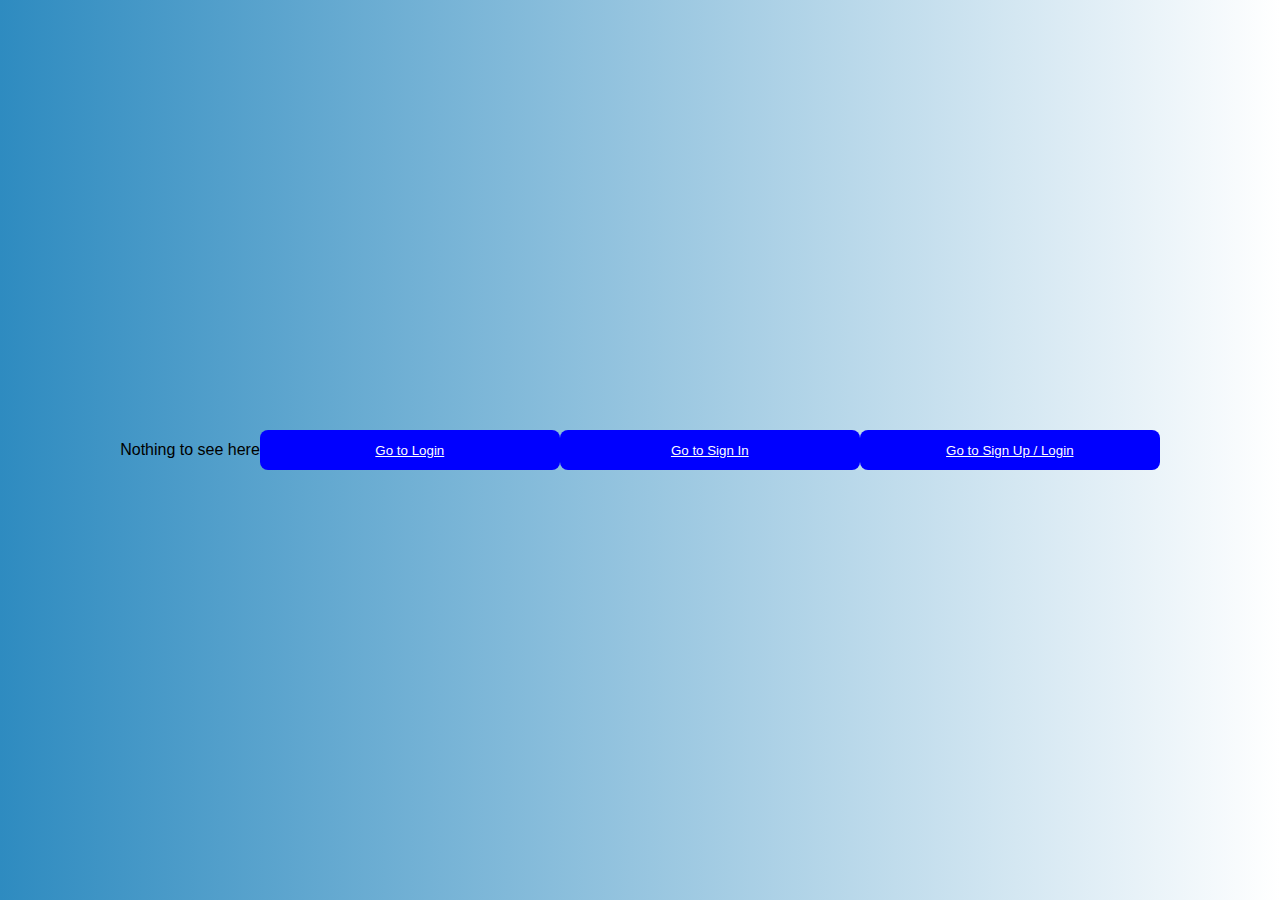
<file: index.html>
<!DOCTYPE html>
<html lang="en">
<head>
  <meta charset="UTF-8">
  <meta name="viewport" content="width=device-width, initial-scale=1.0">
  <link href="style.css" rel="stylesheet" type="text/css"/>
  <title>Document</title>
</head>
<body>
  <p>Nothing to see here</p>
  <button type="submit" ><a href="Login.html"> Go to Login</a></button>
  <button type="submit" ><a href="SignIn.html"> Go to Sign In</a></button>
  <button type="submit" ><a href="login-signup.css"> Go to Sign Up / Login </a></button>
</body>
</html>
</file>
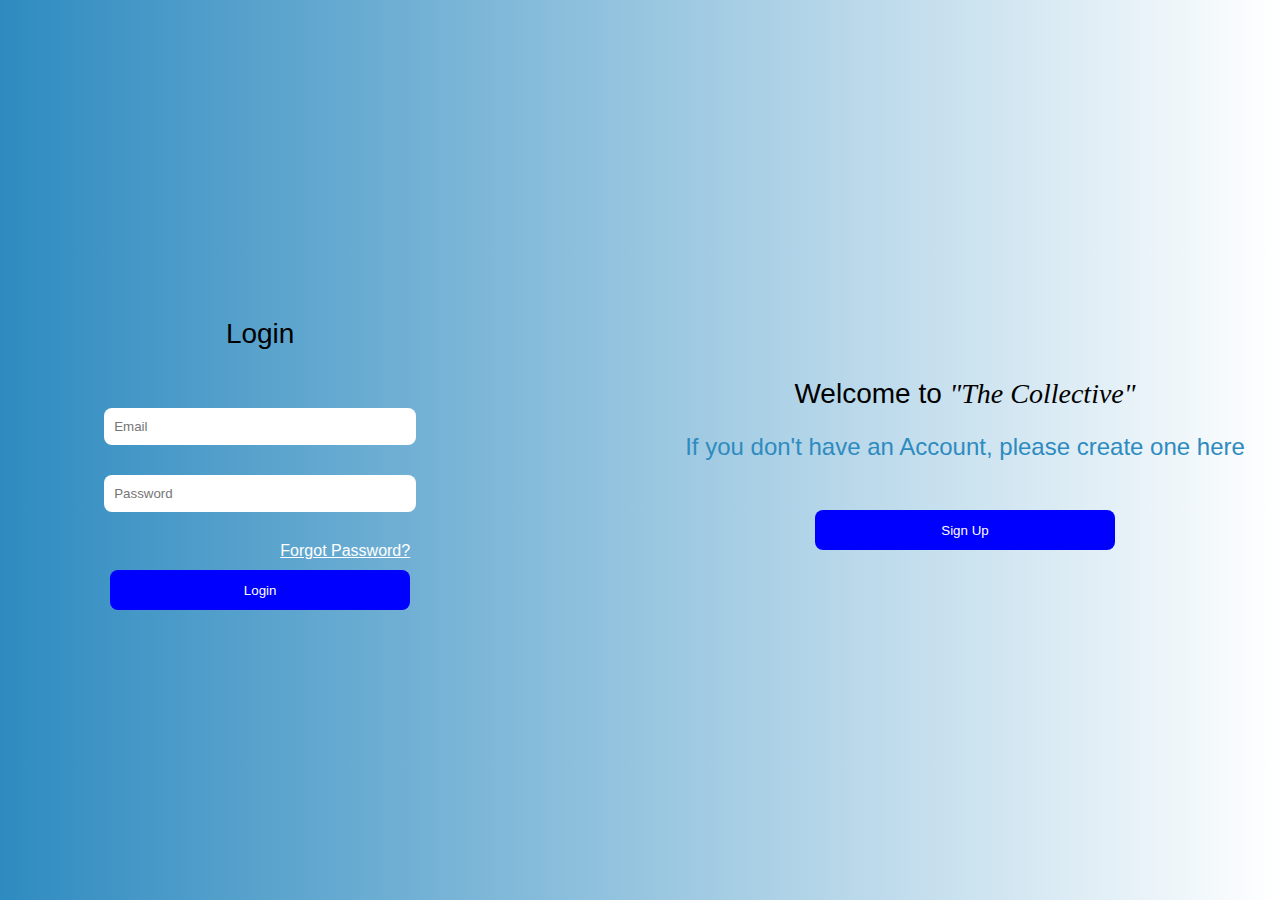
<file: SignIn.html>
<!DOCTYPE html>
<html lang="en">
<head>
  <meta charset="UTF-8">
  <meta name="viewport" content="width=device-width, initial-scale=1.0">
  <link href="Signin.css" rel="stylesheet" type="text/css"/>
  <title>Document</title>
</head>
<body>
  <div class="main">
    <form class="container">
        <p class="CAcc">Login</p>
        <input type="email" placeholder="Email">
        <input type="password" placeholder="Password">
        <div class="forgot-password">
            <a href="#">Forgot Password?</a>
        </div>
        <button class="Login" type="submit">Login</button>
    </form>

    <div class="textcontainer">
        <p class="welcometxt">Welcome to <span class="highlight"><i>"The Collective"</i></span></p>
        <p class="subtxt">If you don't have an Account, please create one here</p>
        <button type="submit">Sign Up</button>
    </div>
  </div>

  <script src="script.js"></script>
</body>
</html>
</file>
<file: style.css>
body {
  background: linear-gradient(to right, #2E8BC0, white);
  display: flex;
  justify-content: center;
  align-items: center;
  height: 100vh;
  margin: 0;
  font-family: Arial, sans-serif;
}

.main {
  display: flex;
  flex-direction: row;
  justify-content: space-between;
  gap: 200px;
}

.container {
  width: 400px;
  height: 500px;
  padding: 25px;
  display: flex;
  flex-direction: column;
  justify-content: center;
  align-items: center;
  border-radius: 10px;
  gap: 30px;
}

form {
  display: flex;
  flex-direction: column;
  justify-content: center;
  align-items: center;
  gap: 15px;
}

input {
  height: 35px;
  border-radius: 8px;
  border: none;
  width: 300px;
  padding-left: 10px;
  outline: none;
}

button {
  width: 300px;
  height: 40px;
  border-radius: 8px;
  border: none;
  background-color: blue;
  color: white;
  cursor: pointer;
  transition: 0.3s;
}

button:hover {
  background-color: #0047AB;
}

.social-login {
  display: flex;
  justify-content: center;
  align-items: center;
  gap: 20px;
  margin-top: 10px;
}

.icon-btn {
  background-color: white;
  border: none;
  border-radius: 50%;
  width: 50px;
  height: 50px;
  display: flex;
  justify-content: center;
  align-items: center;
  cursor: pointer;
  box-shadow: 0 2px 5px rgba(0, 0, 0, 0.2);
  transition: 0.3s;
}

.icon-btn:hover {
  transform: scale(1.1);
}

.icon-btn img {
  width: 25px;
  height: 25px;
  object-fit: contain;
}

.textcontainer {
    display: flex;
    flex-direction: column;
    justify-content: center;
    align-items: center;
    gap: 25px;
}

.highlight {
    font-family: 'Bad Script', cursive;
}
.welcometxt {
    font-size: 28px;
}
.subtxt {
    font-size: 24px;
    color: #2E8BC0;
    margin-top: -30px;
}
.CAcc {
    color: black;
    font-size: 28px;
}

.forgot-password {
    align-self: flex-end;
    margin-right: 50px;
}
a {
    color: white;
    margin-top: -30px;
}

.Login{
    margin-top: -20px;
}
</file>
<file: Signin.css>
body {
  background: linear-gradient(to right, #2E8BC0, white);
  display: flex;
  justify-content: center;
  align-items: center;
  height: 100vh;
  margin: 0;
  font-family: Arial, sans-serif;
  transition: all 1s ease;
}

.main {
  display: flex;
  flex-direction: row;
  justify-content: space-between;
  gap: 200px;
}

.container {
  width: 400px;
  height: 500px;
  padding: 25px;
  display: flex;
  flex-direction: column;
  justify-content: center;
  align-items: center;
  border-radius: 10px;
  gap: 30px;
}

form {
  display: flex;
  flex-direction: column;
  justify-content: center;
  align-items: center;
  gap: 15px;
}

input {
  height: 35px;
  border-radius: 8px;
  border: none;
  width: 300px;
  padding-left: 10px;
  outline: none;
}

button {
  width: 300px;
  height: 40px;
  border-radius: 8px;
  border: none;
  background-color: blue;
  color: white;
  cursor: pointer;
  transition: 0.3s;
}

button:hover {
  background-color: #0047AB;
}

.social-login {
  display: flex;
  justify-content: center;
  align-items: center;
  gap: 20px;
  margin-top: 10px;
}

.icon-btn {
  background-color: white;
  border: none;
  border-radius: 50%;
  width: 50px;
  height: 50px;
  display: flex;
  justify-content: center;
  align-items: center;
  cursor: pointer;
  box-shadow: 0 2px 5px rgba(0, 0, 0, 0.2);
  transition: 0.3s;
}

.icon-btn:hover {
  transform: scale(1.1);
}

.icon-btn img {
  width: 25px;
  height: 25px;
  object-fit: contain;
}

.textcontainer {
    display: flex;
    flex-direction: column;
    justify-content: center;
    align-items: center;
    gap: 25px;
}

.highlight {
    font-family: 'Bad Script', cursive;
}
.welcometxt {
    font-size: 28px;
}
.subtxt {
    font-size: 24px;
    color: #2E8BC0;
    margin-top: -30px;
}
.CAcc {
    color: black;
    font-size: 28px;
}

.forgot-password {
    align-self: flex-end;
    margin-right: 50px;
}
a {
    color: white;
    margin-top: -30px;
}

.Login{
    margin-top: -20px;
}
</file>
